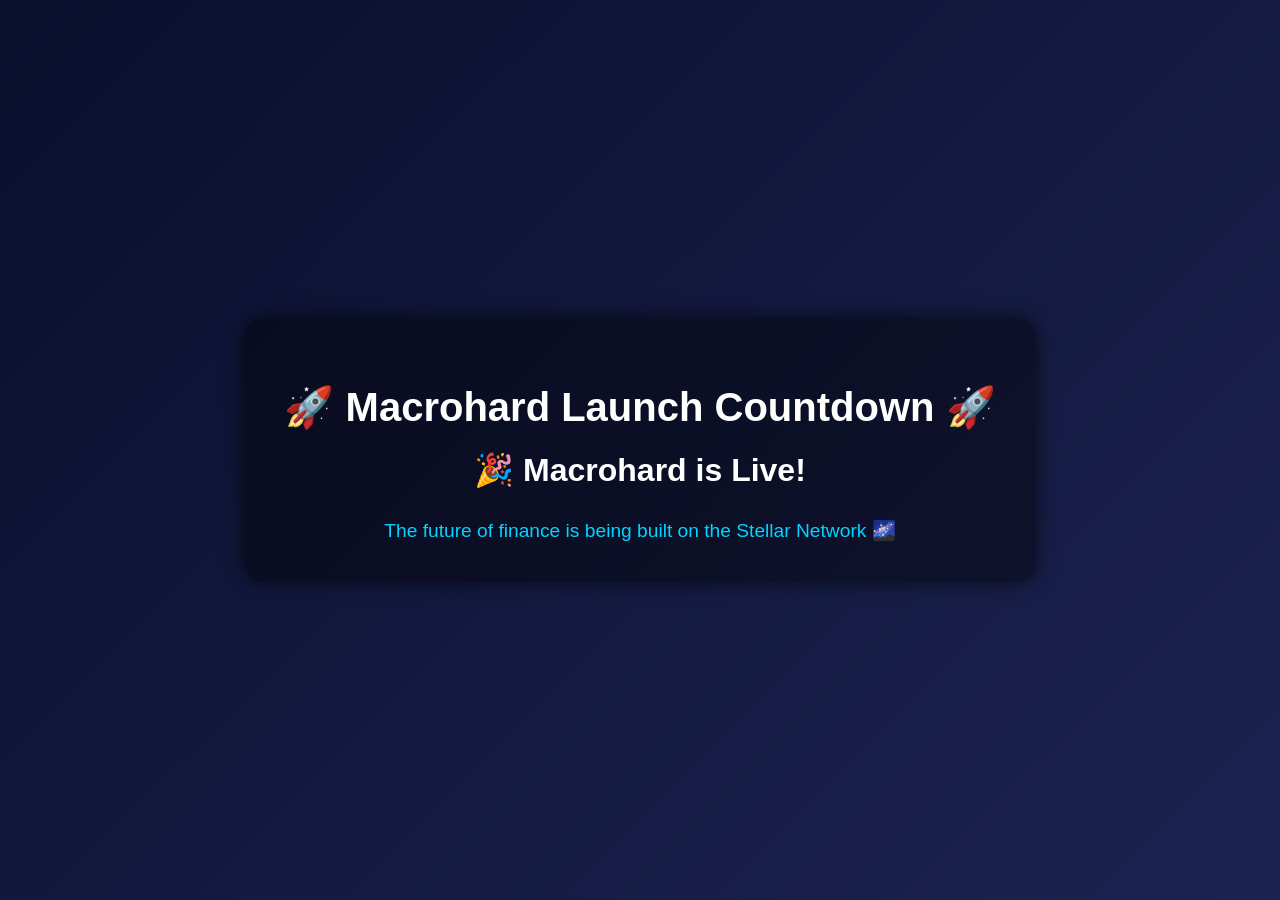
<file: Index.html>
<!DOCTYPE html>
<html lang="en">
<head>
  <meta charset="UTF-8" />
  <meta name="viewport" content="width=device-width, initial-scale=1.0">
  <title>Macrohard Countdown</title>
  <style>
    body {
      font-family: Arial, sans-serif;
      background: linear-gradient(135deg, #0a0f2c, #1c2351);
      color: #fff;
      display: flex;
      justify-content: center;
      align-items: center;
      height: 100vh;
      margin: 0;
      text-align: center;
    }
    .container {
      background: rgba(0,0,0,0.4);
      padding: 40px;
      border-radius: 20px;
      box-shadow: 0 0 20px rgba(0,0,0,0.6);
    }
    h1 {
      font-size: 2.5rem;
      margin-bottom: 20px;
    }
    #countdown {
      font-size: 2rem;
      font-weight: bold;
      margin-top: 20px;
    }
    .promo {
      margin-top: 30px;
      font-size: 1.2rem;
      color: #00d4ff;
    }
  </style>
</head>
<body>
  <div class="container">
    <h1>🚀 Macrohard Launch Countdown 🚀</h1>
    <div id="countdown">Loading...</div>
    <div class="promo">
      The future of finance is being built on the Stellar Network 🌌
    </div>
  </div>

  <script>
    // Set target date
    const targetDate = new Date("2025-09-04T23:59:59").getTime();

    const countdown = document.getElementById("countdown");

    function updateCountdown() {
      const now = new Date().getTime();
      const distance = targetDate - now;

      if (distance < 0) {
        countdown.innerHTML = "🎉 Macrohard is Live!";
        clearInterval(interval);
        return;
      }

      const days = Math.floor(distance / (1000 * 60 * 60 * 24));
      const hours = Math.floor((distance % (1000 * 60 * 60 * 24)) / (1000 * 60 * 60));
      const minutes = Math.floor((distance % (1000 * 60 * 60)) / (1000 * 60));
      const seconds = Math.floor((distance % (1000 * 60)) / 1000);

      countdown.innerHTML = `${days}d ${hours}h ${minutes}m ${seconds}s`;
    }

    const interval = setInterval(updateCountdown, 1000);
  </script>
</body>
</html>
</file>
